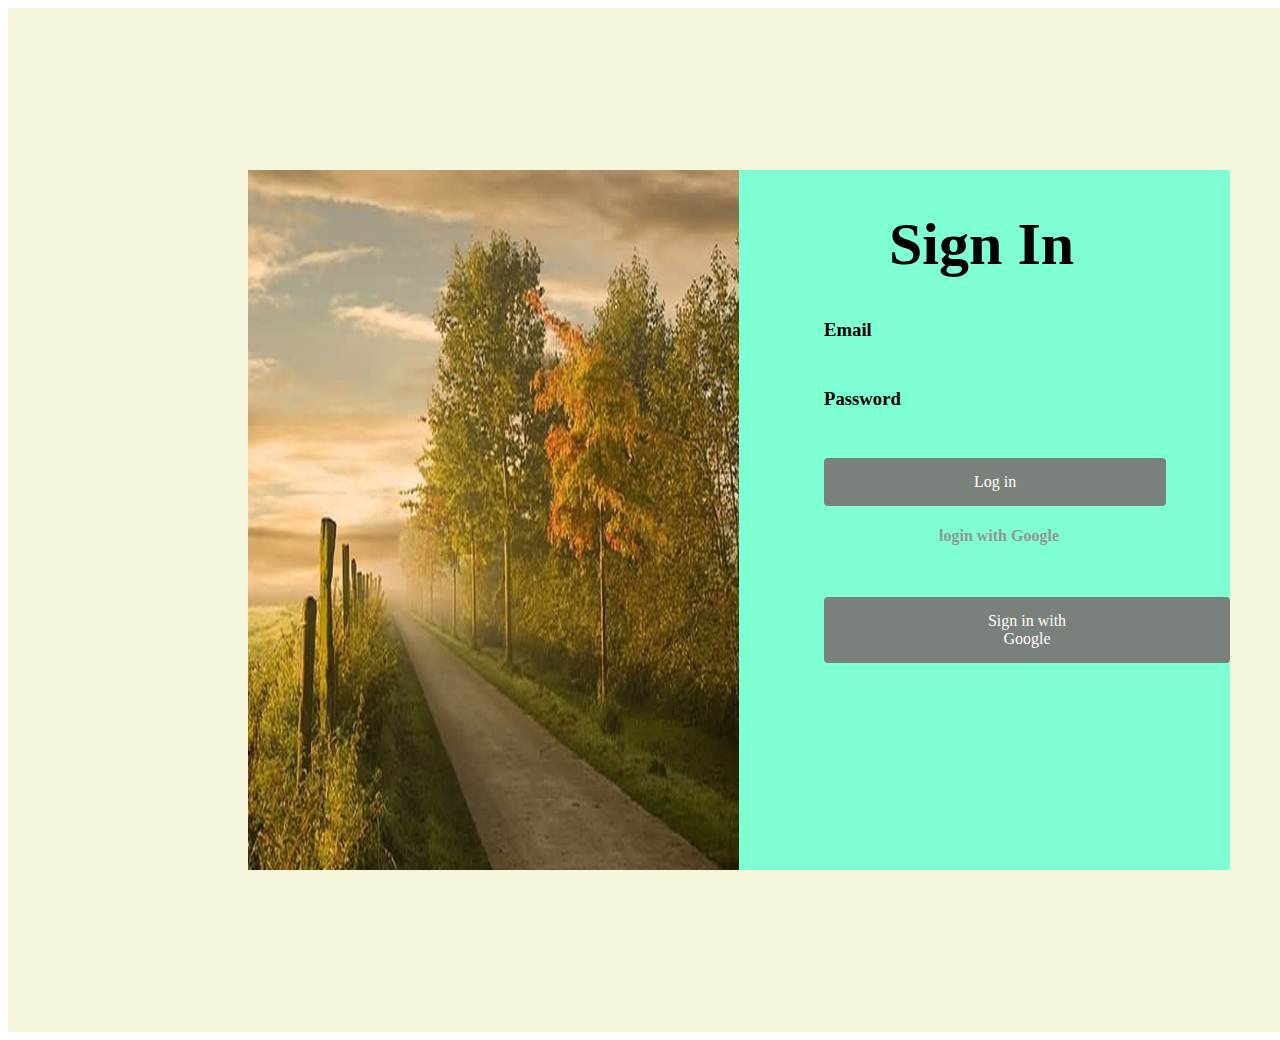
<file: index.html>
<!DOCTYPE html>
<html lang="en">
<head>
    <meta charset="UTF-8">
    <meta http-equiv="X-UA-Compatible" content="IE=edge">
    <meta name="viewport" content="width=device-width, initial-scale=1.0">
    <title>Document</title>
    <link rel="stylesheet" href="style.css">
</head>
<body>
    <div class="Box">
        <div class="box1"></div>
        <div class="picture">
            <div class="pi"><img src="vvv.jpg" alt="view" width="491px" height="700px"></div>
            <div class="Box2">
                <div class="header"><h1>Sign In</h1></div>
                <div class="em"><h3>Email</h3></div>
                <div class="pw"><h3>Password</h3></div>
                <div class="b1"><a href="#" class="button">Log in</a></div>
                <div class="lg"><h4>login with Google</h4></div>
                <div class="b1"><a href="#" class="button2">Sign in with Google</a></div>
            </div>
        </div>
    </div>
</body>
</html>
</file>
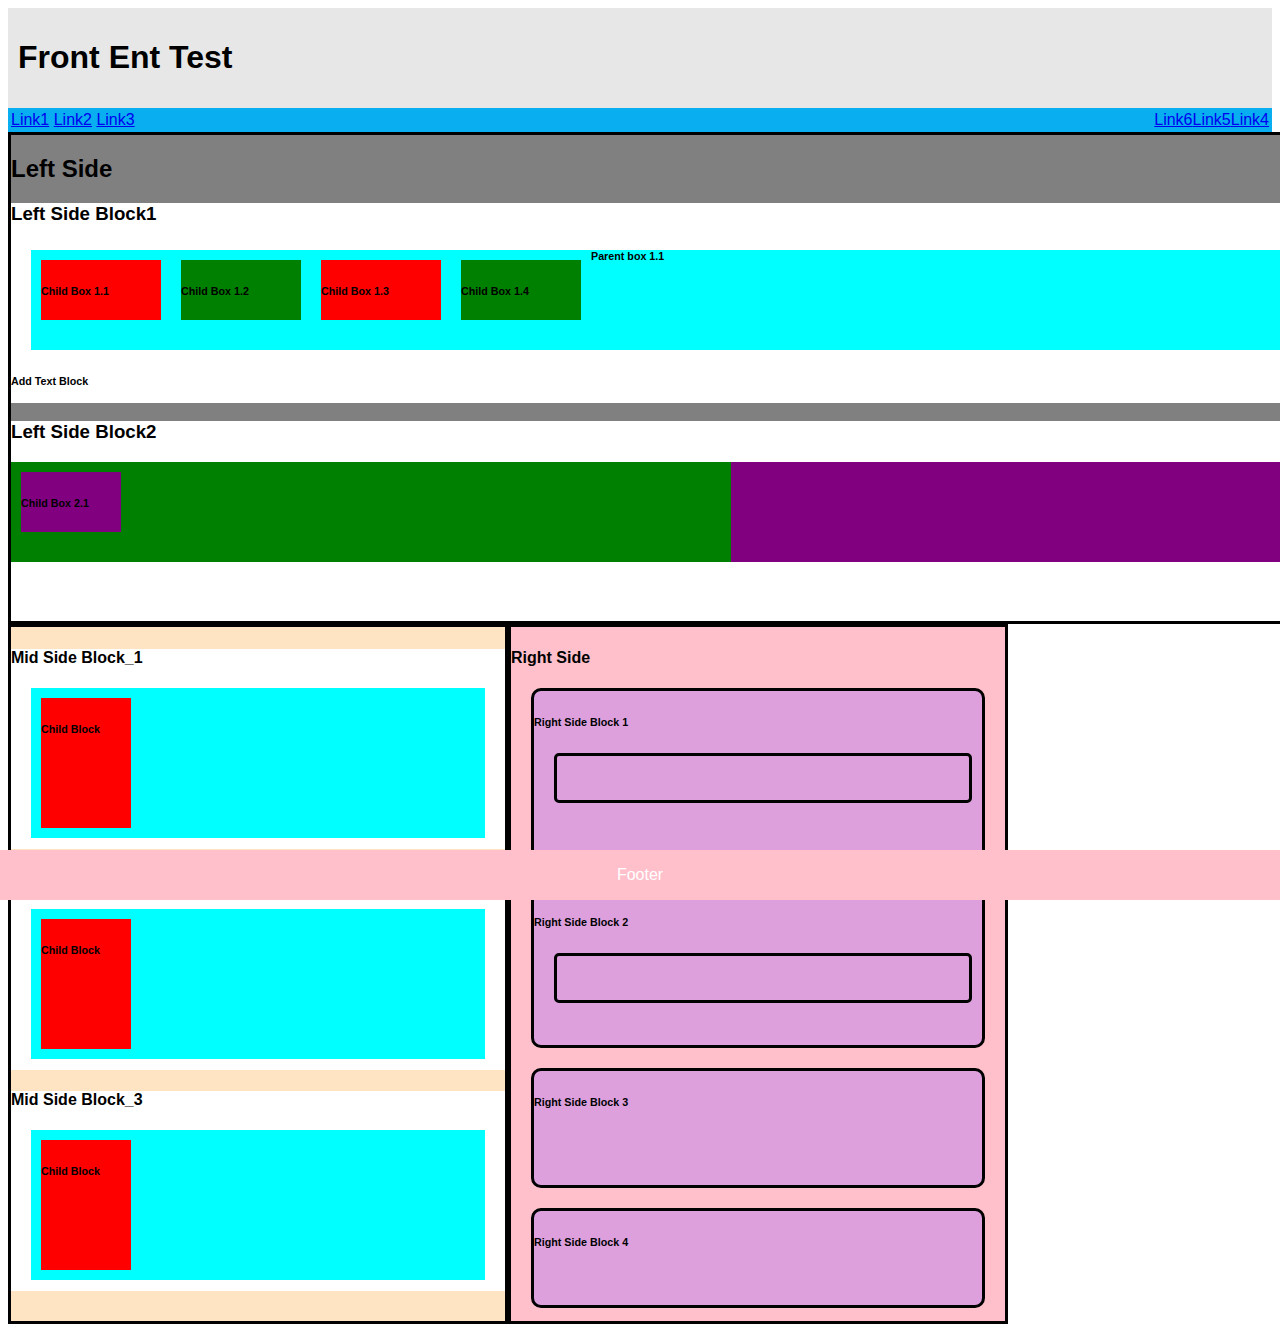
<file: test.html>
<!DOCTYPE html>
<html lang="en">
<head>
    <meta charset="UTF-8">
    <meta http-equiv="X-UA-Compatible" content="IE=edge">
    <meta name="viewport" content="width=device-width, initial-scale=1.0">
    <title>Document</title>
    <link rel="stylesheet" href="ff.css">
</head>
<body>

    <div class="bg">
        <div class="header"><h1>Front Ent Test</h1>
        </div>


            <div class="link">
                <a href="#">Link1</a>
                <a href="#">Link2</a>
                <a href="#">Link3</a>
                <a href="#" style="float:right;">Link4</a>
                <a href="#" style="float:right;">Link5</a>
                <a href="#" style="float:right;">Link6</a>
            </div>

            <div class="Left">
                <div class="LeftColum" style="background-color:gray;"><h2>Left Side</h2>
                    <div class="Leftblock1" style="height: 200px;"><h3>Left Side Block1</h3>
                        <div class="blueblock">
                            <div class="childbox1"><h6>Child Box 1.1</h6></div> 
                            <div class="childbox2"><h6>Child Box 1.2</h6></div>
                            <div class="childbox3"><h6>Child Box 1.3</h6></div>
                            <div class="childbox4"><h6>Child Box 1.4</h6></div>
                            <p><h6>Parent box 1.1</h6></p>
                        </div>
                        <p><h6>Add Text Block</h6></p>
                    </div>
                    <div class="Leftblock2" style="height: 200px;"><h3>Left Side Block2</h3>
                        <div class="greenblock">
                            <div class="childbox5"><h6>Child Box 2.1</h6></div>
                        </div>
                        <div class="purpleblock">
                            <div class="childbox6"><h6>Child Box 2.2</h6></div>
                        </div>
                    </div>

                </div>
            </div> 
            
            <article class="mid">
                <div class="msb1">
                    <h4>Mid Side Block_1</h4>
                    <div class="bb">
                        <div class="cb1"><h6>Child Block</h6></div>
                    </div>
                </div>
                <div class="msb2">
                    <h4>Mid Side Block_2</h4>
                    <div class="bb">
                        <div class="cb1"><h6>Child Block</h6></div>
                    </div>
                </div>
                <div class="msb3">
                    <h4>Mid Side Block_3</h4>
                    <div class="bb">
                        <div class="cb1"><h6>Child Block</h6></div>
                    </div>
                </div>
            </article>

            <article class="Right">
                <h4>Right Side</h4>
                <div class="rb1"><h6>Right Side Block 1</h6>
                    <div class="b1"></div>
                </div>
                <div class="rb2"><h6>Right Side Block 2</h6>
                    <div class="b2"></div>
                </div>
                <div class="rb3"><h6>Right Side Block 3</h6></div>
                <div class="rb4"><h6>Right Side Block 4</h6></div>
            </article>         
    </div>
    <footer class="footer">
        <p>Footer</p>
    </footer>
</body>
</html>
</file>
<file: style.css>
.Box{
    width: 1441px;
    height: 1024px;
    background-color: beige;
}
.box1{
    height: 162px;
}
.pi{
    margin-left: 240px;
    float: left;
}
.Box2{
    float: left;
    background-color: aquamarine;
    width: 491px;
    height: 700px;
}
.header{
  color: black;
  margin-left: 150px;
  margin-top: 20px;
  font-size: 30px;
}
.em{
    margin-left: 85px;
    width: 290px;
    height: 50px;
    
}
.pw{
    margin-left: 85px;
    width: 290px;
    height: 70px;
}
.button {
  background-color: #7a817a;
  border: none;
  color: white;
  padding: 15px 150px;
  text-align: center;
  text-decoration: none;
  display: inline-block;
  font-size: 16px;
  margin-left: 85px;
  cursor: pointer;
  border-radius: 4px;
}
.lg{
    margin-left: 200px;
    width: 290px;
    height: 70px;
    color: #909790;
}
.button2 {
    background-color: #7a817a;
    border: none;
    color: white;
    padding: 15px 150px;
    text-align: center;
    text-decoration: none;
    display: inline-block;
    font-size: 16px;
    margin-left: 85px;
    cursor: pointer;
    border-radius: 4px;
  }
</file>
<file: ff.css>
*{
    box-sizing: border-box;
}
body{
    font-family: Arial;
}
.header{
    padding: 10px;
    text-align: left;
    background-color: rgb(231, 231, 231);
}
.link{
    padding: 3px;
    background-color: rgb(9, 174, 240);

}
.Left{
    width: 1500px;
    background-color: gray;
    float: left;
    border: solid black;
}
.Leftblock1{
    width: auto;
    background-color: rgb(255, 255, 255);
}
.blueblock{
    width: auto;
    height: 100px;
    margin: 20px;
    background-color: aqua;
}
.childbox1{
    width: 120px;
    height: 60px;
    margin: 10px;
    background-color: red;
    float: left;
}
.childbox2{
    width: 120px;
    height: 60px;
    margin: 10px;
    background-color: green;
    float: left;
}
.childbox3{
    width: 120px;
    height: 60px;
    margin: 10px;
    background-color: red;
    float: left;
}
.childbox4{
    width: 120px;
    height: 60px;
    margin: 10px;
    background-color: green;
    float: left;
}
.Leftblock2{
    width: auto;
    background-color: white;
}
.greenblock{
    width: 720px;
    height: 100px;
    background-color: green;
    float: left;
}
.childbox5{
    width: 100px;
    height: 60px;
    margin: 10px;
    background-color: purple;
    float: left;
}
.purpleblock{
    width: 720px;
    height: 100px;
    background-color: purple;
    float: left;
}
.childbox6{
    width: 100px;
    height: 60px;
    margin: 10px;
    background-color: green;
    float: right;
}
.mid{
    float: left;
    background-color: bisque;
    width: 500px;
    height: 700px;
    border: solid black;
}
.msb1{
    width: auto;
    background-color: white;
    height: 200px;
}
.cb1{
    width: 90px;
    height: 130px;
    margin: 10px;
    background-color: red;
    float: left;
}
.bb{
    width: auto;
    height: 150px;
    margin: 20px;
    background-color: aqua;
}
.msb2{
    width: auto;
    background-color: white;
    height: 200px;
}
.msb3{
    width: auto;
    background-color: white;
    height: 200px;
}
.Right{
    float: left;
    background-color:pink;
    width: 500px;
    height: 700px;
    border: solid black;
}
.rb1{
    width: auto;
    background-color: plum;
    height: 180px;
    border: solid black;
    margin: 20px;
    border-radius: 10px;
}
.rb2{
    width: auto;
    background-color: plum;
    height: 160px;
    border: solid black;
    border-radius: 10px;
    margin: 20px;
}
.rb3{
    width: auto;
    background-color: plum;
    height: 120px;
    border: solid black;
    margin: 20px;
    border-radius: 10px;
}
.rb4{
    width: auto;
    background-color: plum;
    height: 100px;
    border: solid black;
    margin: 20px;
    border-radius: 10px;
}
.b1{
    background-color: plum;
    height: 50px;
    border: solid black;
    margin-left: 20px;
    margin-right: 10px;
    border-radius: 5px;
}
.b2{
    background-color:plum;
    height: 50px;
    border: solid black;
    margin-left: 20px;
    margin-right: 10px;
    border-radius: 5px;
}
.footer {
    position: fixed;
    left: 0;
    bottom: 0;
    width: 100%;
    background-color:pink;
    color: white;
    text-align: center;
  }
</file>
